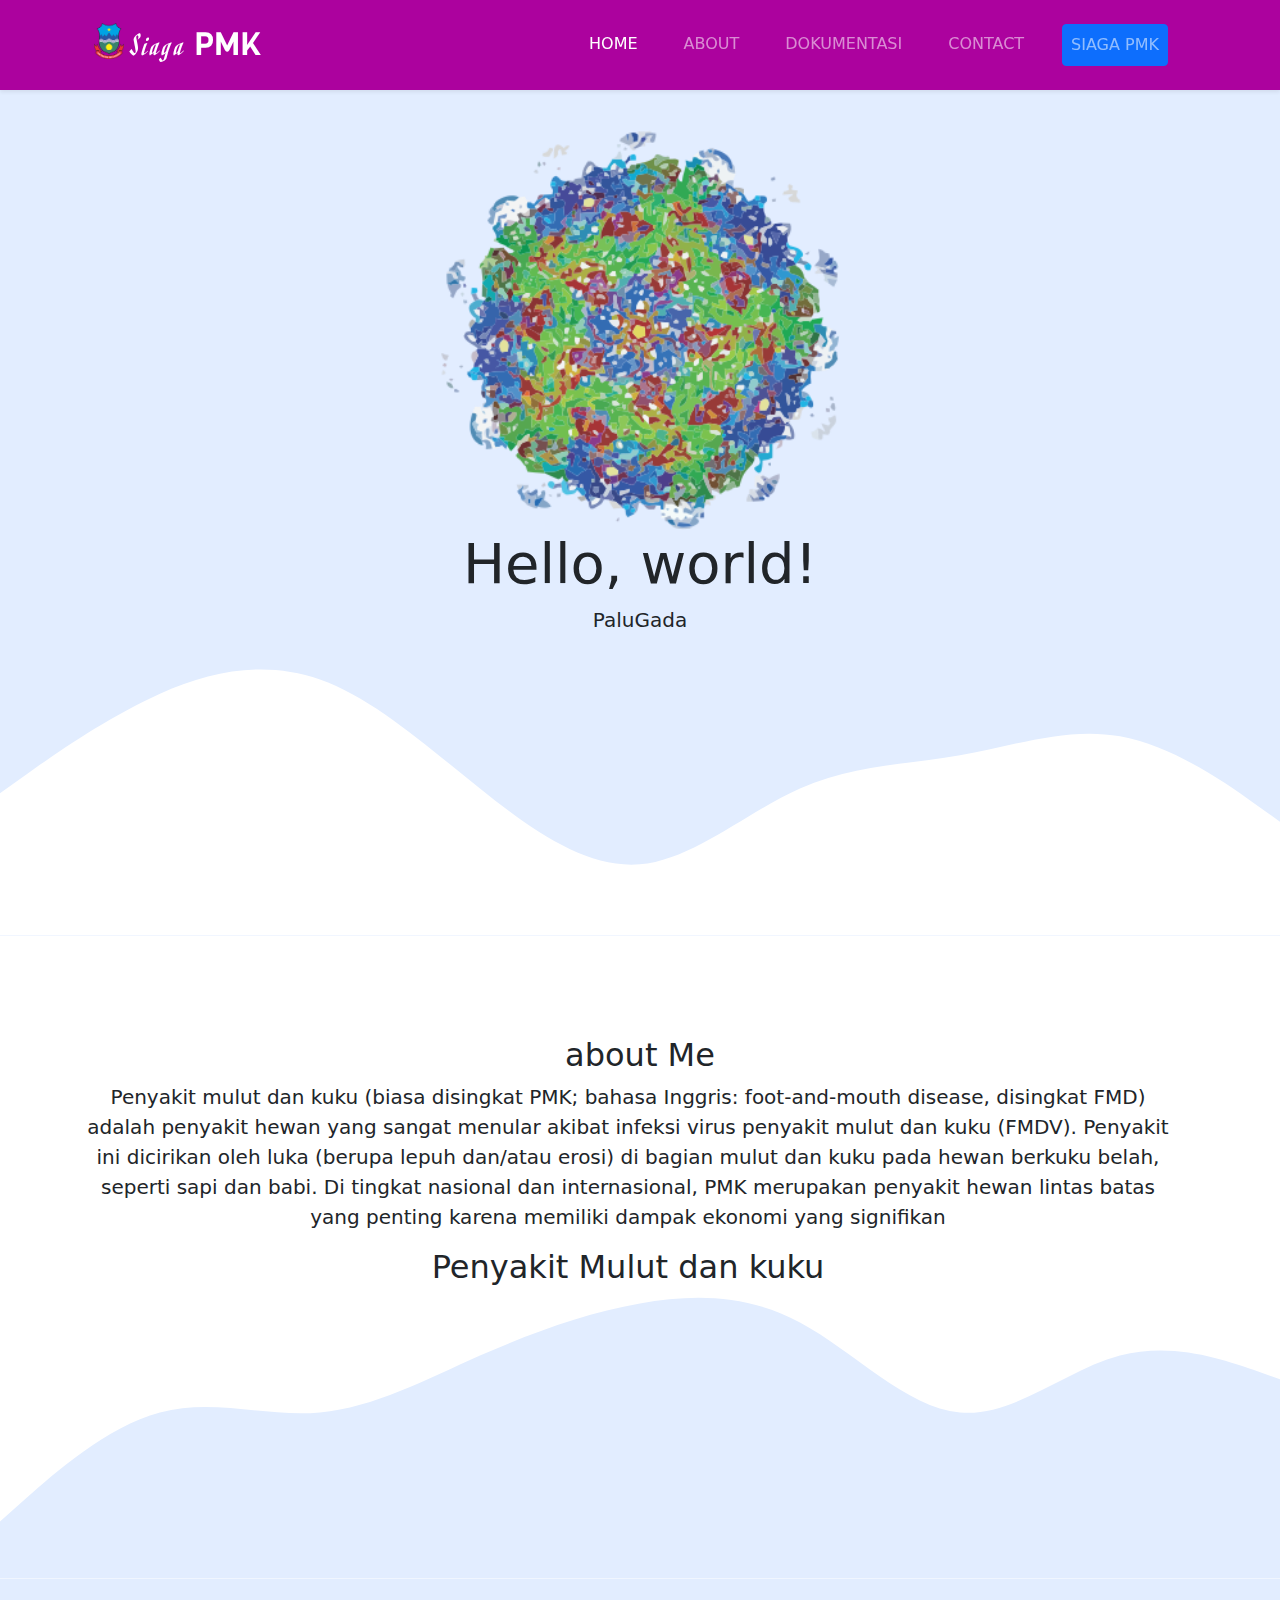
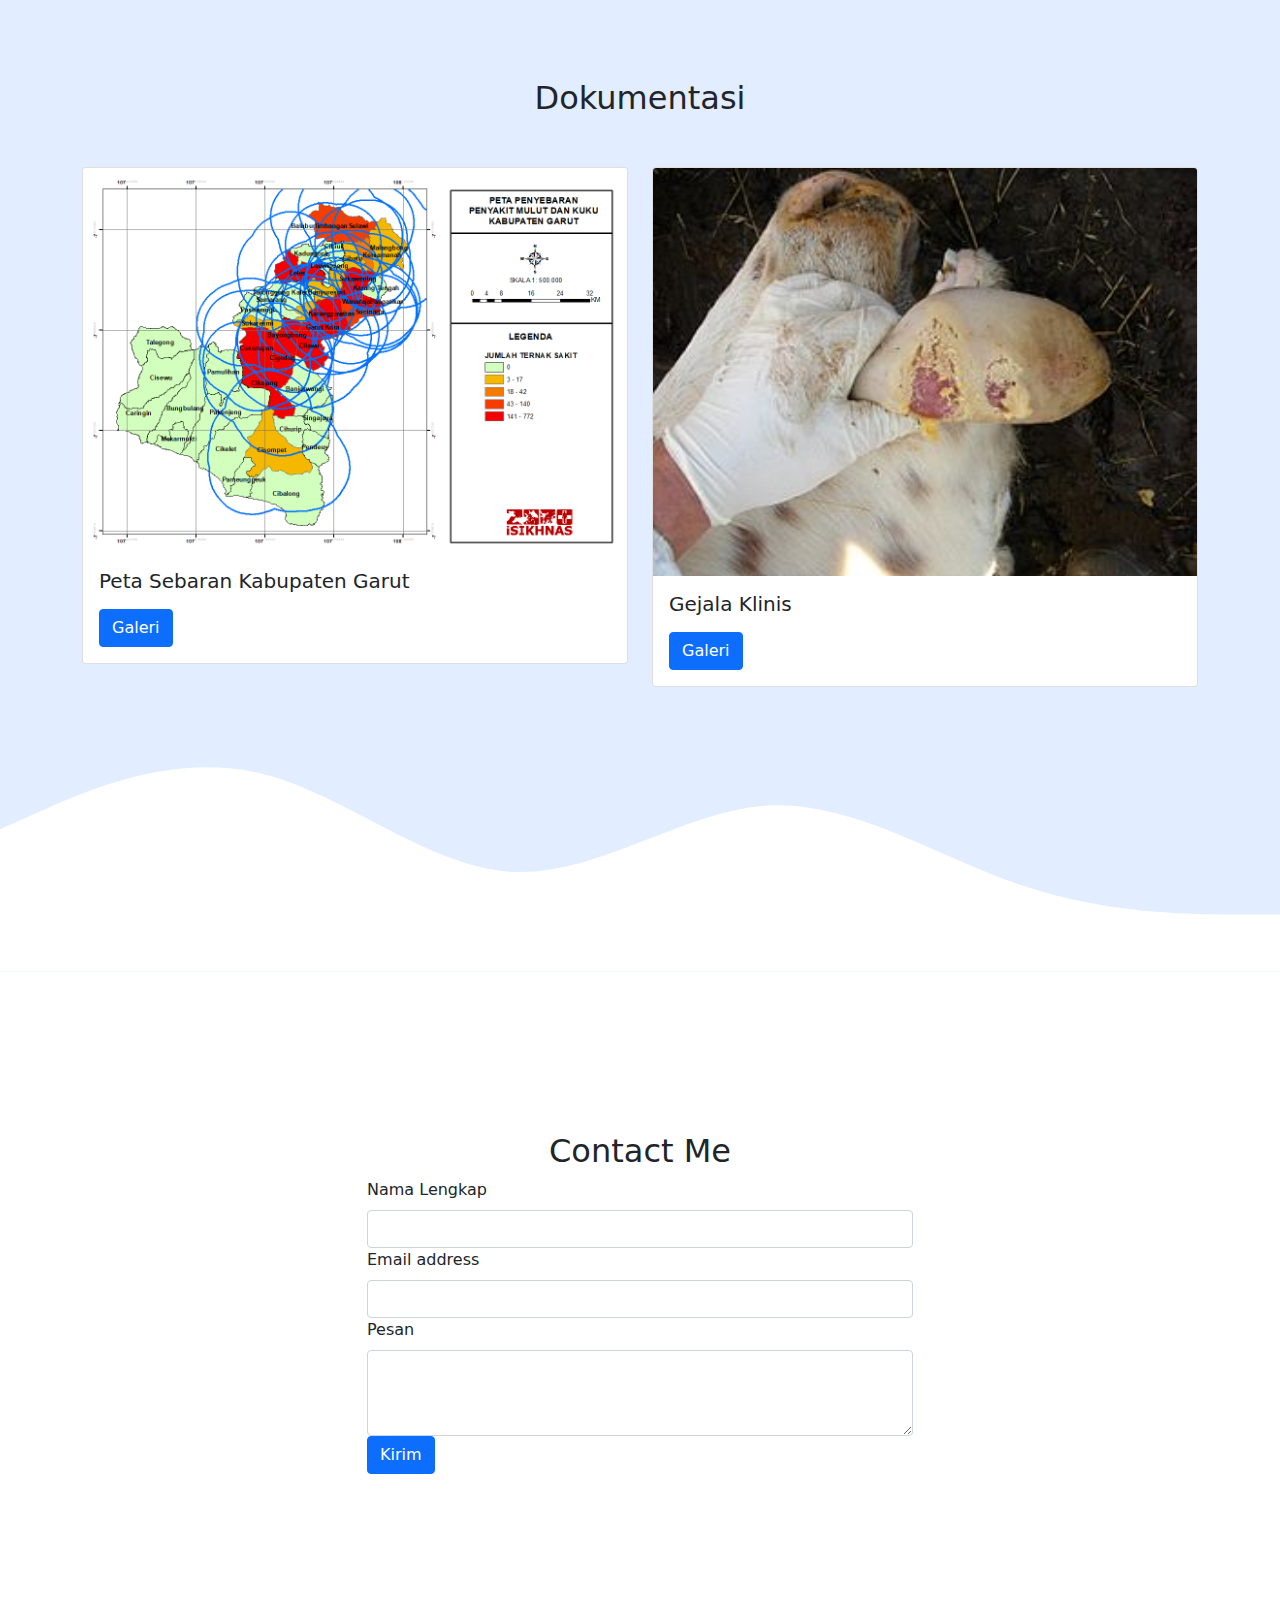
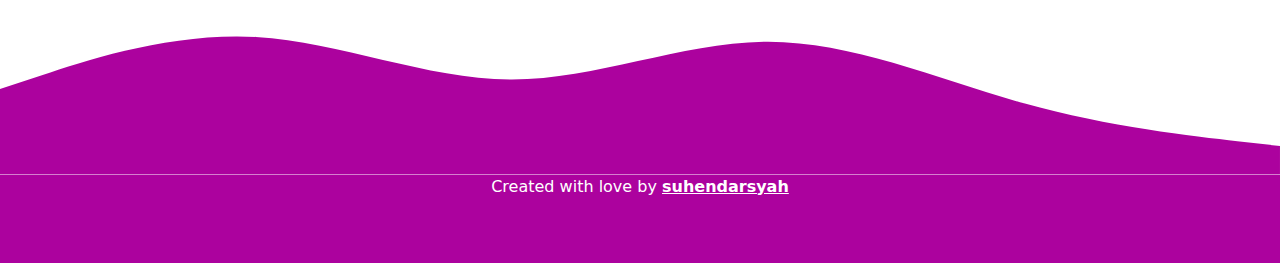
<file: index.html>
<!DOCTYPE html>
<html lang="en">
<head>
    <meta charset="UTF-8">
    <meta http-equiv="X-UA-Compatible" content="IE=edge">
    <meta name="viewport" content="width=device-width, initial-scale=1.0">
    <link rel="stylesheet" href="asset/css/bootstrap.min.css">
    <link rel="preconnect" href="https://fonts.googleapis.com">
    <link rel="preconnect" href="https://fonts.gstatic.com" crossorigin>
    <link href="https://fonts.googleapis.com/css2?family=Viga&display=swap" rel="stylesheet">
    <link rel="preconnect" href="https://fonts.googleapis.com">
<link rel="preconnect" href="https://fonts.gstatic.com" crossorigin>
<link href="https://fonts.googleapis.com/css2?family=Romanesco&family=Shadows+Into+Light&display=swap" rel="stylesheet">

      <!-- bootstrap icin -->

        <!-- my css -->
    <link rel="stylesheet" href="asset/styleadmin.css">



    <title>siaga</title>

</head>


<body id="home1">
<!-- membuat navbar     -->
<nav class="navbar navbar-expand-lg navbar-dark shadow-sm fixed-top" style="background-color : #ac029e" >
  <div class="container">
    <nav class="navbar">
      <div class="container">
        <a class="navbar-brand" href="#">
          <img src="asset/gambaraset/Garut.png" alt="" width="30" class="d-inline-block align-text-top" padding="0">
          <span>Siaga</span> PMK
        </a>
      </div>
    </nav>
    <!-- <a class="navbar-brand" href="#"></a> -->
    <button class="navbar-toggler" type="button" data-bs-toggle="collapse" data-bs-target="#navbarNav" aria-controls="navbarNav" aria-expanded="false" aria-label="Toggle navigation">
      <span class="navbar-toggler-icon"></span>
    </button>
    <div class="collapse navbar-collapse" id="navbarNav">
      <ul class="navbar-nav ms-auto">
        <li class="nav-item">
          <a class="nav-link active" aria-current="page" href="#home1">Home</a>
        </li>
        <li class="nav-item">
          <a class="nav-link" href="#about">about</a>
        </li>
        <li class="nav-item">
          <a class="nav-link" href="#dokumentasi">dokumentasi</a>
        </li>
        <li class="nav-item">
          <a class="nav-link" href="#contact">contact</a>
        </li>
        <li class="nav-item">
          <a class="nav-link btn btn-primary"  href="siagaPmk.html">SIAGA PMK</a>
        </li>
      </ul>
    </div>
  </div>
</nav>
<!-- akhir navbar -->

<!-- mebuat jumbotron -->
<section class="jumbotron text-center">
  <img src="asset/gambaraset/virusPMK.png" alt="suhe" width="400" style="margin-top:50px;">
  <h1 class="display-4">Hello, world!</h1>
  <p class="lead">PaluGada </p>
  <svg xmlns="http://www.w3.org/2000/svg" viewBox="0 0 1440 320"><path fill="#ffffff" fill-opacity="1" d="M0,160L30,138.7C60,117,120,75,180,48C240,21,300,11,360,32C420,53,480,107,540,154.7C600,203,660,245,720,240C780,235,840,181,900,154.7C960,128,1020,128,1080,117.3C1140,107,1200,85,1260,96C1320,107,1380,149,1410,170.7L1440,192L1440,320L1410,320C1380,320,1320,320,1260,320C1200,320,1140,320,1080,320C1020,320,960,320,900,320C840,320,780,320,720,320C660,320,600,320,540,320C480,320,420,320,360,320C300,320,240,320,180,320C120,320,60,320,30,320L0,320Z"></path></svg>
  
</section>
<!-- akhir jumbotron -->

<!-- abaut -->
<section id="about">
  <div class="container">
    <div class="row text-center" >
      <div class="col" style="margin-top:100px ;">
        <h2>about Me</h2>
      </div>
      <div class="row justify-content-center fs-5 text-center ">
        <div class="col-md">
          <p>Penyakit mulut dan kuku (biasa disingkat PMK; bahasa Inggris: foot-and-mouth disease, disingkat FMD) adalah penyakit hewan yang sangat menular akibat infeksi virus penyakit mulut dan kuku (FMDV). Penyakit ini dicirikan oleh luka (berupa lepuh dan/atau erosi) di bagian mulut dan kuku pada hewan berkuku belah, seperti sapi dan babi. Di tingkat nasional dan internasional, PMK merupakan penyakit hewan lintas batas yang penting karena memiliki dampak ekonomi yang signifikan</p>
          <h2>Penyakit Mulut dan kuku</h2>
        </div>
        <!-- <div class="col-md-4"> -->
        </div>
      </div>
    </div>
  </div>
  <svg xmlns="http://www.w3.org/2000/svg" viewBox="0 0 1440 320"><path fill="#e2edff" fill-opacity="1" d="M0,256L30,229.3C60,203,120,149,180,133.3C240,117,300,139,360,133.3C420,128,480,96,540,69.3C600,43,660,21,720,10.7C780,0,840,0,900,32C960,64,1020,128,1080,133.3C1140,139,1200,85,1260,69.3C1320,53,1380,75,1410,85.3L1440,96L1440,320L1410,320C1380,320,1320,320,1260,320C1200,320,1140,320,1080,320C1020,320,960,320,900,320C840,320,780,320,720,320C660,320,600,320,540,320C480,320,420,320,360,320C300,320,240,320,180,320C120,320,60,320,30,320L0,320Z"></path></svg>

</section>

<!-- hobbies -->
<section id="dokumentasi" style=" background-color: #e2edff;">
  <div class="container" >
    <div class="row text-center">
      <h2 style="margin-top: 100px; margin-bottom: 50px;">Dokumentasi</h2>
    </div>
    <div class="row">
      <div class="col-md-6">
        <div class="card">
          <img src="asset/gambaraset/pmk28Mei2022.png" class="card-img-top" alt="karkasdetail">
          <div class="card-body">
            <h5 class="card-title">Peta Sebaran Kabupaten Garut</h5>
            <p class="card-text"> </p>
            <a href="galeri.html" class="btn btn-primary">Galeri</a>
          </div>
        </div>
      </div>
      <div class="col-md-6">
        <div class="card" >
          <img src="asset/gambaraset/300px-FMD_Ki_5.jpg" class="card-img-top" alt="lesi lidah">
          <div class="card-body">
            <h5 class="card-title">Gejala Klinis</h5>
            <p class="card-text"></p>
            <a href="gejalaKlinis.html" class="btn btn-primary">Galeri</a>
          </div>
        </div>
      </div>
    </div>
  </div>
  <svg xmlns="http://www.w3.org/2000/svg" viewBox="0 0 1440 320"><path fill="#ffffff" fill-opacity="1" d="M0,160L48,138.7C96,117,192,75,288,96C384,117,480,203,576,208C672,213,768,139,864,133.3C960,128,1056,192,1152,224C1248,256,1344,256,1392,256L1440,256L1440,320L1392,320C1344,320,1248,320,1152,320C1056,320,960,320,864,320C768,320,672,320,576,320C480,320,384,320,288,320C192,320,96,320,48,320L0,320Z"></path></svg>

</section>

<!-- akhir hobbie -->



<!-- kontak -->
<section id="contact">
  <div class="container ">
    <div class="row text-center " style="padding-top: 10rem;">
      <div class="col ">
        <h2 class="contact">Contact Me</h2>
      </div>
    </div>
    <div class="row justify-content-center mb-3">
      <div class="col-md-6">
        <form>
          <div >
            <label for="name" class="form-label">Nama Lengkap</label>
            <input type="text" class="form-control" id="name" aria-describedby="name">
          </div>
          <div >
            <label for="email" class="form-label">Email address</label>
            <input type="email" class="form-control" id="email" aria-describedby="email">
          </div>
          <div >
            <label for="pesan" class="form-label">Pesan</label>
            <textarea class="form-control" id="pesan" rows="3"></textarea>
          </div>
          <button type="submit" class="btn btn-primary">Kirim</button>
        </form>
      </div>
    </div>
  </div>
  <svg xmlns="http://www.w3.org/2000/svg" viewBox="0 0 1440 320"><path fill="#ac029e" fill-opacity="1" d="M0,224L48,208C96,192,192,160,288,165.3C384,171,480,213,576,213.3C672,213,768,171,864,170.7C960,171,1056,213,1152,240C1248,267,1344,277,1392,282.7L1440,288L1440,320L1392,320C1344,320,1248,320,1152,320C1056,320,960,320,864,320C768,320,672,320,576,320C480,320,384,320,288,320C192,320,96,320,48,320L0,320Z"></path></svg>
</section>

<!-- akhir kontak -->



<!-- footer -->
<footer class= "text-white text-center pb-5" style="background-color : #ac029e" >
  <p>Created with love by <a href="#" class="text-white fw-bold">suhendarsyah</a></p>
</footer>

<!-- akhir footer -->
<script src= "asset/js/bootstrap.min.js"></script>
</body>
</html>
</file>
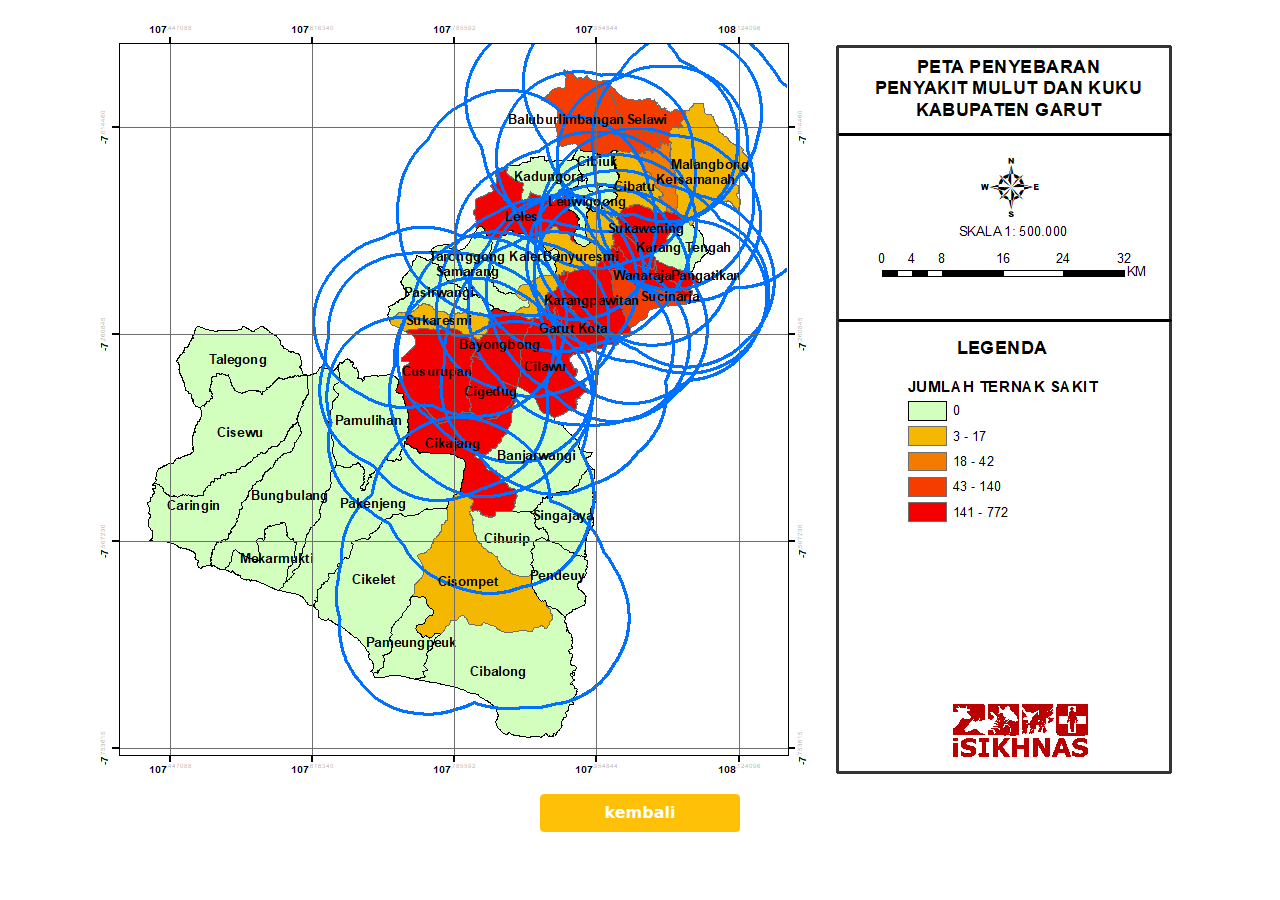
<file: galeri.html>
<!DOCTYPE html>
<html lang="en">
  <head>
    <meta charset="UTF-8" />
    <meta http-equiv="X-UA-Compatible" content="IE=edge" />
    <meta name="viewport" content="width=device-width, initial-scale=1.0" />
    <link rel="stylesheet" href="asset/css/bootstrap.min.css" />
    <link rel="preconnect" href="https://fonts.googleapis.com" />
    <link rel="preconnect" href="https://fonts.gstatic.com" crossorigin />
    <link
      href="https://fonts.googleapis.com/css2?family=Viga&display=swap"
      rel="stylesheet"
    />

    <link rel="stylesheet" href="asset/styleadmin.css" />
    <title>Galeri</title>
  </head>
  <body class="bodyGaleri">
    <section>
      <figure class="gambarPeta">
        <img src="asset/gambaraset/pmk28Mei2022.png" alt="peta sebaran" />
      </figure>
      <a class="btn btn-warning tombolGaleriPeta" href="index.html">kembali</a>
    </section>
  </body>
</html>
</file>
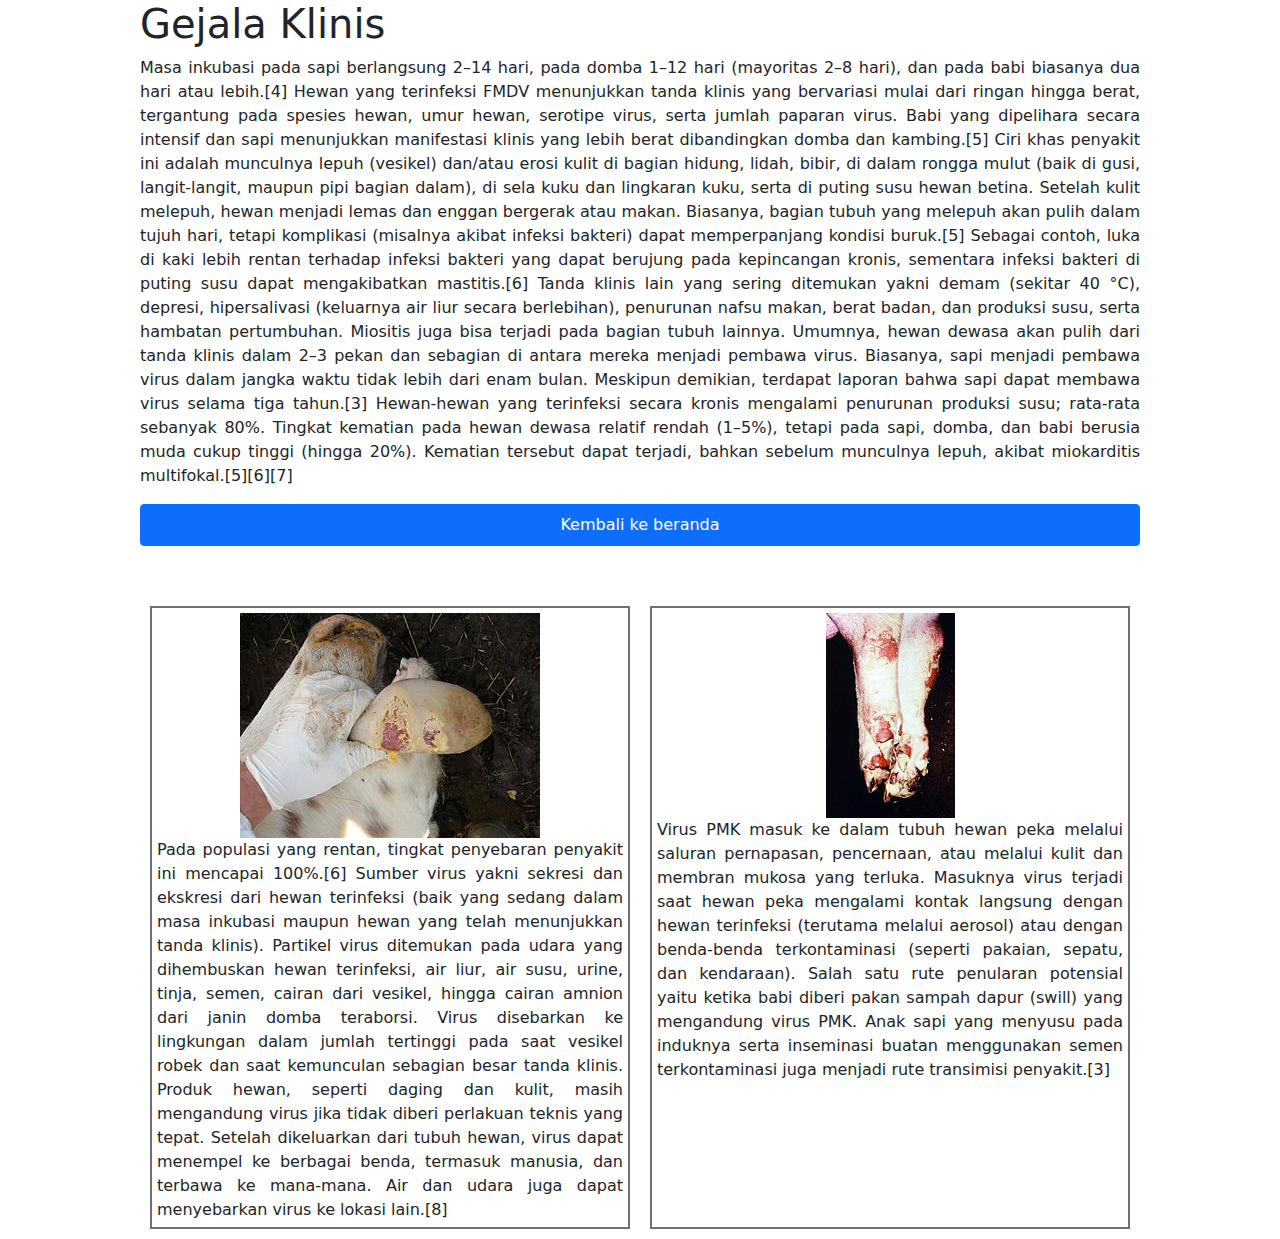
<file: gejalaKlinis.html>
<!DOCTYPE html>
<html lang="en">
  <head>
    <meta charset="UTF-8" />
    <meta http-equiv="X-UA-Compatible" content="IE=edge" />
    <meta name="viewport" content="width=	, initial-scale=1.0" />
    <link rel="stylesheet" href="asset/css/bootstrap.min.css" />
    <link rel="preconnect" href="https://fonts.googleapis.com" />
    <link rel="preconnect" href="https://fonts.gstatic.com" crossorigin />
    <link
      href="https://fonts.googleapis.com/css2?family=Viga&display=swap"
      rel="stylesheet"
    />
    <link rel="stylesheet" href="asset/styleGejalaKlinis.css" />
  </head>
  <body class="container">
    <head>
      <h1>Gejala Klinis</h1>
    </head>
    <main>
      <section class="gejalaKlinis">
        <p>
          Masa inkubasi pada sapi berlangsung 2–14 hari, pada domba 1–12 hari
          (mayoritas 2–8 hari), dan pada babi biasanya dua hari atau lebih.[4]
          Hewan yang terinfeksi FMDV menunjukkan tanda klinis yang bervariasi
          mulai dari ringan hingga berat, tergantung pada spesies hewan, umur
          hewan, serotipe virus, serta jumlah paparan virus. Babi yang
          dipelihara secara intensif dan sapi menunjukkan manifestasi klinis
          yang lebih berat dibandingkan domba dan kambing.[5] Ciri khas penyakit
          ini adalah munculnya lepuh (vesikel) dan/atau erosi kulit di bagian
          hidung, lidah, bibir, di dalam rongga mulut (baik di gusi,
          langit-langit, maupun pipi bagian dalam), di sela kuku dan lingkaran
          kuku, serta di puting susu hewan betina. Setelah kulit melepuh, hewan
          menjadi lemas dan enggan bergerak atau makan. Biasanya, bagian tubuh
          yang melepuh akan pulih dalam tujuh hari, tetapi komplikasi (misalnya
          akibat infeksi bakteri) dapat memperpanjang kondisi buruk.[5] Sebagai
          contoh, luka di kaki lebih rentan terhadap infeksi bakteri yang dapat
          berujung pada kepincangan kronis, sementara infeksi bakteri di puting
          susu dapat mengakibatkan mastitis.[6] Tanda klinis lain yang sering
          ditemukan yakni demam (sekitar 40 °C), depresi, hipersalivasi
          (keluarnya air liur secara berlebihan), penurunan nafsu makan, berat
          badan, dan produksi susu, serta hambatan pertumbuhan. Miositis juga
          bisa terjadi pada bagian tubuh lainnya. Umumnya, hewan dewasa akan
          pulih dari tanda klinis dalam 2–3 pekan dan sebagian di antara mereka
          menjadi pembawa virus. Biasanya, sapi menjadi pembawa virus dalam
          jangka waktu tidak lebih dari enam bulan. Meskipun demikian, terdapat
          laporan bahwa sapi dapat membawa virus selama tiga tahun.[3]
          Hewan-hewan yang terinfeksi secara kronis mengalami penurunan produksi
          susu; rata-rata sebanyak 80%. Tingkat kematian pada hewan dewasa
          relatif rendah (1–5%), tetapi pada sapi, domba, dan babi berusia muda
          cukup tinggi (hingga 20%). Kematian tersebut dapat terjadi, bahkan
          sebelum munculnya lepuh, akibat miokarditis multifokal.[5][6][7]
        </p>
        <a class="nav-link btn btn-primary" href="index.html"
          >Kembali ke beranda</a
        >
      </section>
      <section class="fotoGaleri">
        <figure class="figure1">
          <img src="asset/gambaraset/300px-FMD_Ki_5.jpg" alt="lesi mulut" />
          <figcaption>
            Pada populasi yang rentan, tingkat penyebaran penyakit ini mencapai
            100%.[6] Sumber virus yakni sekresi dan ekskresi dari hewan
            terinfeksi (baik yang sedang dalam masa inkubasi maupun hewan yang
            telah menunjukkan tanda klinis). Partikel virus ditemukan pada udara
            yang dihembuskan hewan terinfeksi, air liur, air susu, urine, tinja,
            semen, cairan dari vesikel, hingga cairan amnion dari janin domba
            teraborsi. Virus disebarkan ke lingkungan dalam jumlah tertinggi
            pada saat vesikel robek dan saat kemunculan sebagian besar tanda
            klinis. Produk hewan, seperti daging dan kulit, masih mengandung
            virus jika tidak diberi perlakuan teknis yang tepat. Setelah
            dikeluarkan dari tubuh hewan, virus dapat menempel ke berbagai
            benda, termasuk manusia, dan terbawa ke mana-mana. Air dan udara
            juga dapat menyebarkan virus ke lokasi lain.[8]
          </figcaption>
        </figure>
        <figure>
          <img
            src="asset/gambaraset/Foot_and_mouth_disease_in_swine.jpg"
            alt="foot and mouth pada babi"
          />
          <figcaption>
            Virus PMK masuk ke dalam tubuh hewan peka melalui saluran
            pernapasan, pencernaan, atau melalui kulit dan membran mukosa yang
            terluka. Masuknya virus terjadi saat hewan peka mengalami kontak
            langsung dengan hewan terinfeksi (terutama melalui aerosol) atau
            dengan benda-benda terkontaminasi (seperti pakaian, sepatu, dan
            kendaraan). Salah satu rute penularan potensial yaitu ketika babi
            diberi pakan sampah dapur (swill) yang mengandung virus PMK. Anak
            sapi yang menyusu pada induknya serta inseminasi buatan menggunakan
            semen terkontaminasi juga menjadi rute transimisi penyakit.[3]
          </figcaption>
        </figure>
      </section>
    </main>
  </body>
</html>
</file>
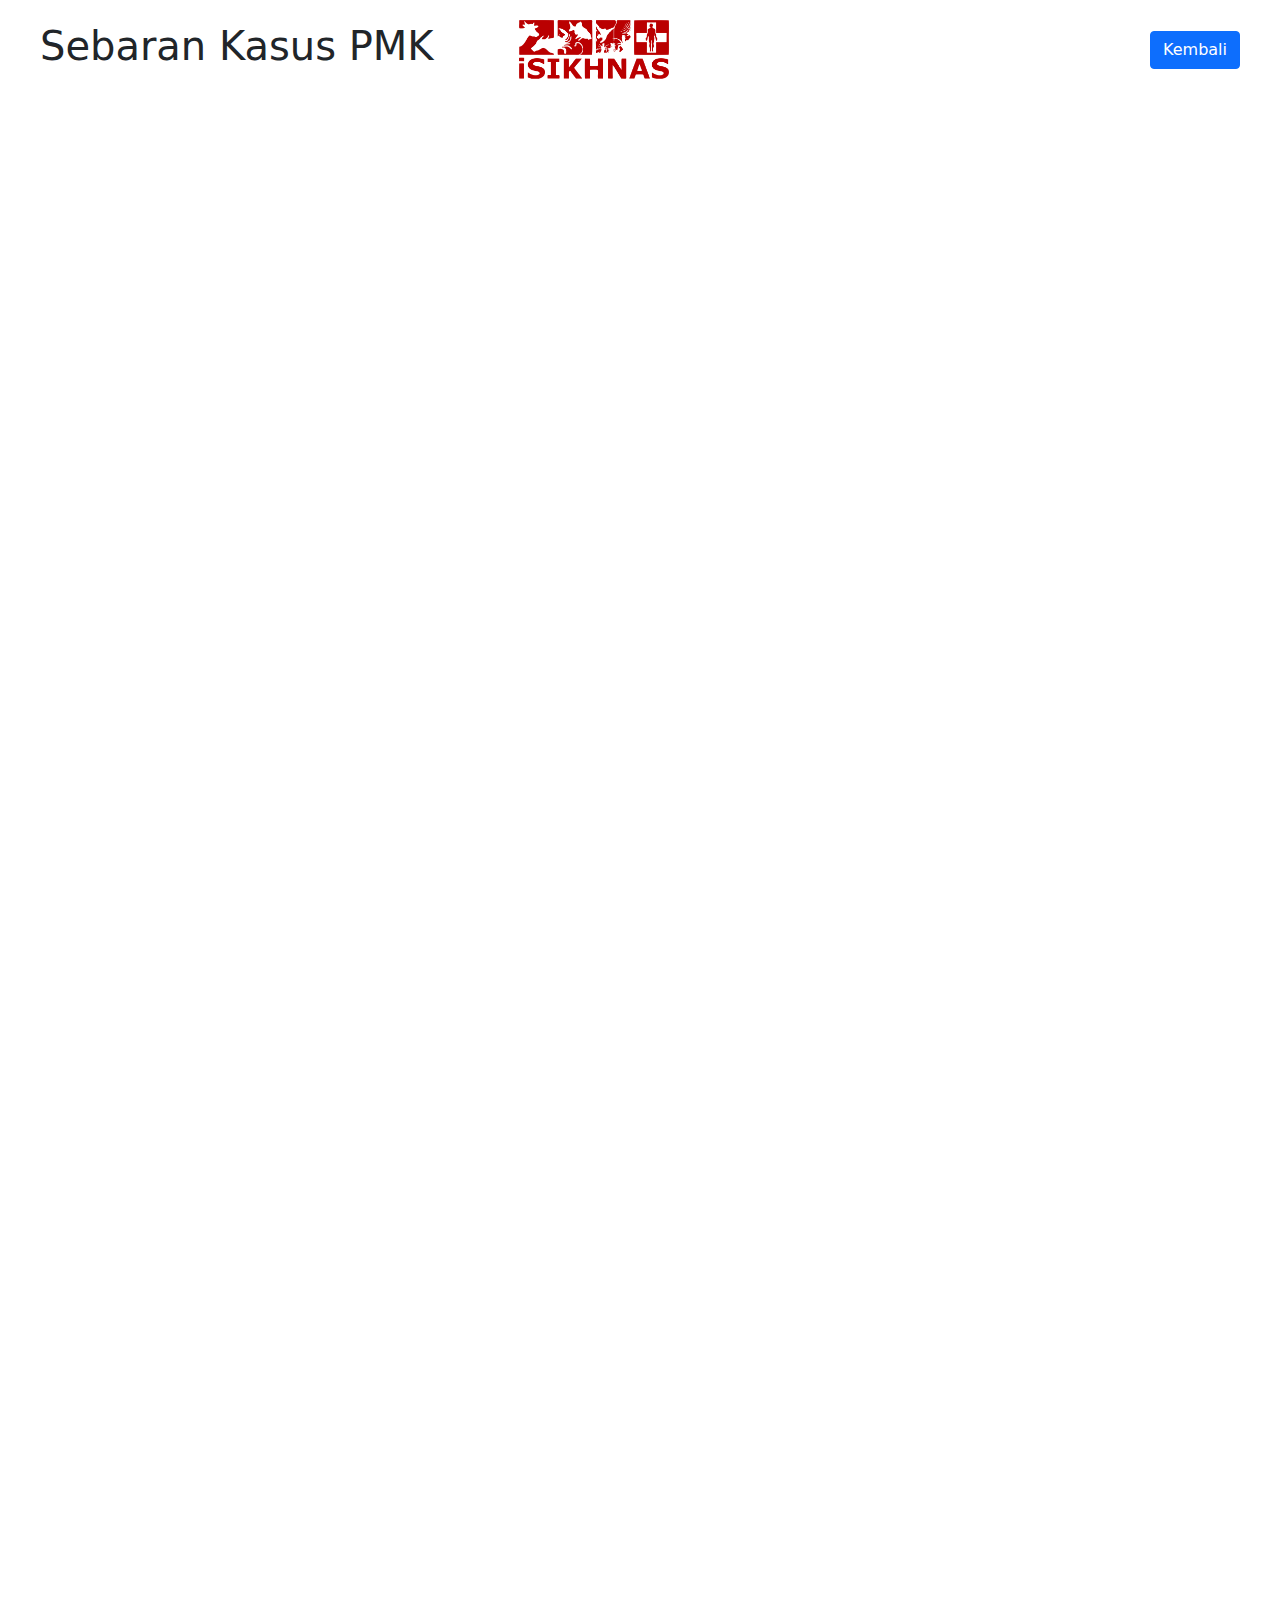
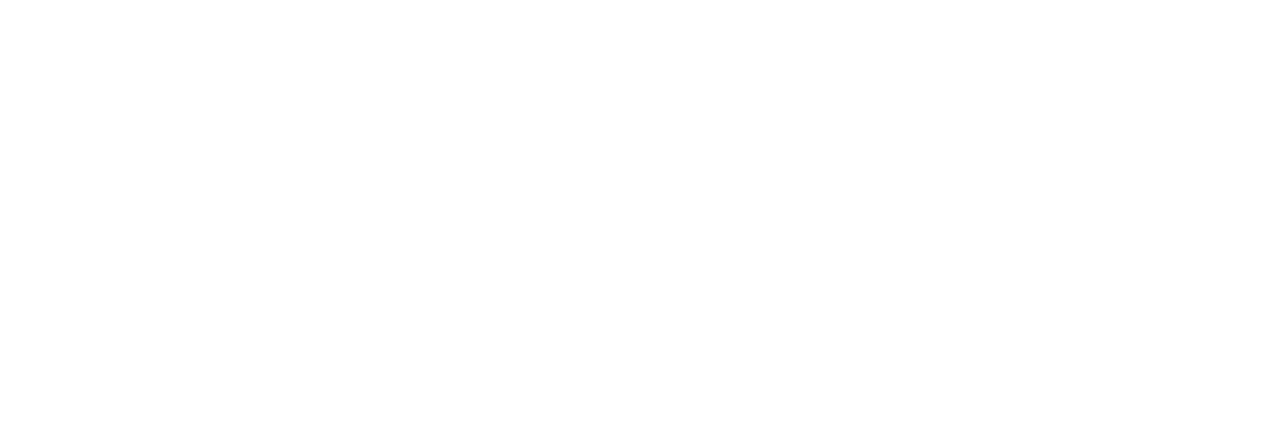
<file: siagaPmk.html>
<!DOCTYPE html>
<html lang="en">
  <head>
    <meta charset="UTF-8" />
    <meta http-equiv="X-UA-Compatible" content="IE=edge" />
    <meta name="viewport" content="width=device-width, initial-scale=1.0" />
    <link rel="preconnect" href="https://fonts.gstatic.com" crossorigin />
    <link rel="stylesheet" href="asset/css/bootstrap.min.css" />
    <link rel="preconnect" href="https://fonts.googleapis.com" />
    <link rel="preconnect" href="https://fonts.gstatic.com" crossorigin />
    <link
      href="https://fonts.googleapis.com/css2?family=Viga&display=swap"
      rel="stylesheet"
    />
    <title>SIAGA PMK GARUT</title>
    <link rel="stylesheet" href="asset/styleSiaga.css" />
  </head>
  <body>
    <header class="header">
      <h1>Sebaran Kasus PMK</h1>
      <img
        src="asset/gambaraset/logo.png"
        style="width: 150px"
        alt="isikhnas"
      />
      <iframe
        src="https://free.timeanddate.com/clock/i8eahqex/n437/tlid38/fs18/tt0/th1"
        frameborder="0"
        width="309"
        height="23"
      ></iframe>
      <a class="btn btn-primary" href="index.html">Kembali</a>
    </header>
    <main>
      <section class="dashboardSiaga">
        <iframe
          width="1200"
          height="1920"
          src="https://datastudio.google.com/embed/reporting/089b8bc0-2ca4-42f5-8db1-3772509ac191/page/36iwC"
          frameborder="0"
          style="border: 0"
          allowfullscreen
        ></iframe>
      </section>
    </main>
  </body>
</html>
</file>
<file: asset/styleadmin.css>
.jumbotron{
    padding-top: 5rem;
    background-color: #e2edff;
}

/* .jumbotron img {
    margin-top: 100px;
} */

.navbar-brand {
    font-family: Viga;
    font-size: 32px;
}

.navbar-brand span{
    font-family: 'Romanesco', cursive;
    letter-spacing: 3px;
}

.nav-link {
    text-transform: uppercase;
    margin-right: 30px;
}

.gambarPeta{
    width: fit-content;
    margin: auto;
}

.tombolGaleriPeta{
    text-align: center;
    justify-content: center;
}



.bodyGaleri a{
    text-decoration: none;
    margin: auto;
    justify-content: center;
    color: white;
    font-weight: 600;
    display: block;
    width: 200px;

}
</file>
<file: asset/styleGejalaKlinis.css>
* {
  padding: 0;
  margin: 0;
  box-sizing: border-box;
}
.container {
  width: 80%;
  margin: auto;
}

.gejalaKlinis a {
  color: white;
}

body p {
  text-align: justify;
}

.fotoGaleri {
  display: flex;
  text-align: center;
  margin-top: 50px;
}

figure {
  margin: 10px;
  padding: 5px;
  border: 2px solid #707070;
  flex: 1;
}

.fotoGaleri figcaption {
  text-align: justify;
}

/*untuk layar device berukuran kecil*/
@media screen and (max-width: 768px) {
  .fotoGaleri {
    flex-direction: row;
  }
  figure img {
    width: 250px;
  }
}
@media screen and (max-width: 576px) {
  .fotoGaleri {
    flex-direction: column;
  }
  figure img {
    width: 200px;
  }
}
</file>
<file: asset/styleSiaga.css>
*{
    margin: 0;
    padding: 0;
}

.header{
    display: flex;
    width: 1200px;
    margin: auto;
    justify-content: space-between;
    align-items: center;
    margin-top: 20px;
}

.dashboardSiaga{
    margin: auto;
    width: 1200px;
    margin-top: 30px;
    height: 800px;

}
</file>
